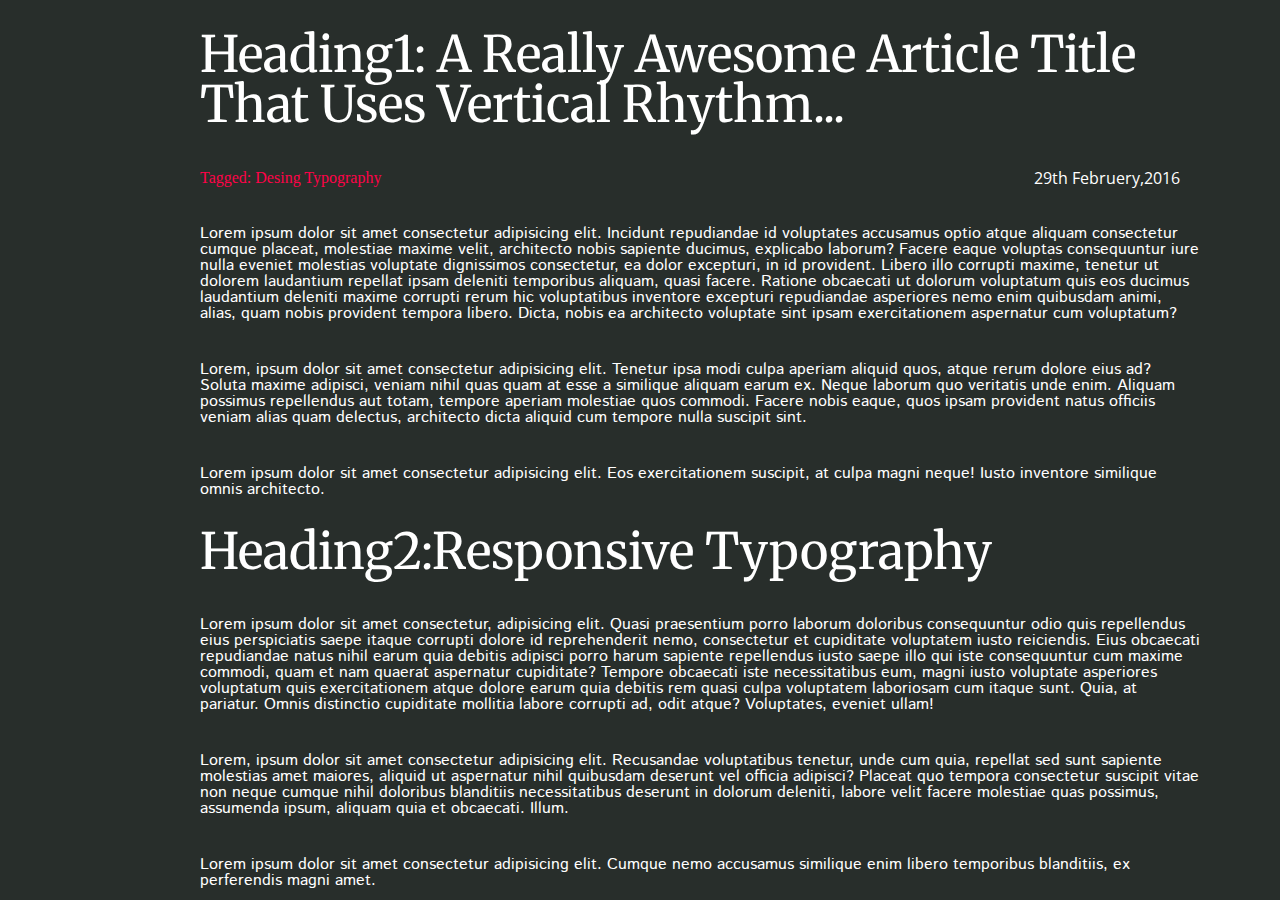
<file: block-BHaabs/index.html>
<!DOCTYPE html>
<html lang="en">
  <head>
    <meta charset="UTF-8" />
    <meta name="viewport" content="width=device-width, initial-scale=1.0" />
    <link rel="stylesheet" href="./assests/css/style.css" />
    <title>Typograpy</title>
    <link
      href="https://fonts.googleapis.com/css2?family=Merriweather:wght@400;700&family=Open+Sans&display=swap"
      rel="stylesheet"
    />
    <link
      href="https://fonts.googleapis.com/css2?family=Istok+Web&family=Merriweather:wght@400;700&family=Open+Sans&display=swap"
      rel="stylesheet"
    />
    <link
      href="https://fonts.googleapis.com/css2?family=Open+Sans:wght@600&display=swap"
      rel="stylesheet"
    />
  </head>

  <body>
    <main>
      <div class="container">
        <h1>
          Heading1: A Really Awesome Article Title That Uses Vertical Rhythm...
        </h1>
        <div class="box-1">
          <h2>Tagged: Desing Typography</h2>
          <h3>29th Februery,2016</h3>
        </div>
        <article>
          <section class="para-1">
            <p>
              Lorem ipsum dolor sit amet consectetur adipisicing elit. Incidunt
              repudiandae id voluptates accusamus optio atque aliquam
              consectetur cumque placeat, molestiae maxime velit, architecto
              nobis sapiente ducimus, explicabo laborum? Facere eaque voluptas
              consequuntur iure nulla eveniet molestias voluptate dignissimos
              consectetur, ea dolor excepturi, in id provident. Libero illo
              corrupti maxime, tenetur ut dolorem laudantium repellat ipsam
              deleniti temporibus aliquam, quasi facere. Ratione obcaecati ut
              dolorum voluptatum quis eos ducimus laudantium deleniti maxime
              corrupti rerum hic voluptatibus inventore excepturi repudiandae
              asperiores nemo enim quibusdam animi, alias, quam nobis provident
              tempora libero. Dicta, nobis ea architecto voluptate sint ipsam
              exercitationem aspernatur cum voluptatum?
            </p>
            <p>
              Lorem, ipsum dolor sit amet consectetur adipisicing elit. Tenetur
              ipsa modi culpa aperiam aliquid quos, atque rerum dolore eius ad?
              Soluta maxime adipisci, veniam nihil quas quam at esse a similique
              aliquam earum ex. Neque laborum quo veritatis unde enim. Aliquam
              possimus repellendus aut totam, tempore aperiam molestiae quos
              commodi. Facere nobis eaque, quos ipsam provident natus officiis
              veniam alias quam delectus, architecto dicta aliquid cum tempore
              nulla suscipit sint.
            </p>
            <p>
              Lorem ipsum dolor sit amet consectetur adipisicing elit. Eos
              exercitationem suscipit, at culpa magni neque! Iusto inventore
              similique omnis architecto.
            </p>
          </section>
          <h4>Heading2:Responsive Typography</h4>
          <section>
            <p>
              Lorem ipsum dolor sit amet consectetur, adipisicing elit. Quasi
              praesentium porro laborum doloribus consequuntur odio quis
              repellendus eius perspiciatis saepe itaque corrupti dolore id
              reprehenderit nemo, consectetur et cupiditate voluptatem iusto
              reiciendis. Eius obcaecati repudiandae natus nihil earum quia
              debitis adipisci porro harum sapiente repellendus iusto saepe illo
              qui iste consequuntur cum maxime commodi, quam et nam quaerat
              aspernatur cupiditate? Tempore obcaecati iste necessitatibus eum,
              magni iusto voluptate asperiores voluptatum quis exercitationem
              atque dolore earum quia debitis rem quasi culpa voluptatem
              laboriosam cum itaque sunt. Quia, at pariatur. Omnis distinctio
              cupiditate mollitia labore corrupti ad, odit atque? Voluptates,
              eveniet ullam!
            </p>
            <p>
              Lorem, ipsum dolor sit amet consectetur adipisicing elit.
              Recusandae voluptatibus tenetur, unde cum quia, repellat sed sunt
              sapiente molestias amet maiores, aliquid ut aspernatur nihil
              quibusdam deserunt vel officia adipisci? Placeat quo tempora
              consectetur suscipit vitae non neque cumque nihil doloribus
              blanditiis necessitatibus deserunt in dolorum deleniti, labore
              velit facere molestiae quas possimus, assumenda ipsum, aliquam
              quia et obcaecati. Illum.
            </p>
            <p>
              Lorem ipsum dolor sit amet consectetur adipisicing elit. Cumque
              nemo accusamus similique enim libero temporibus blanditiis, ex
              perferendis magni amet.
            </p>
          </section>
        </article>
      </div>
    </main>
  </body>
</html>
</file>
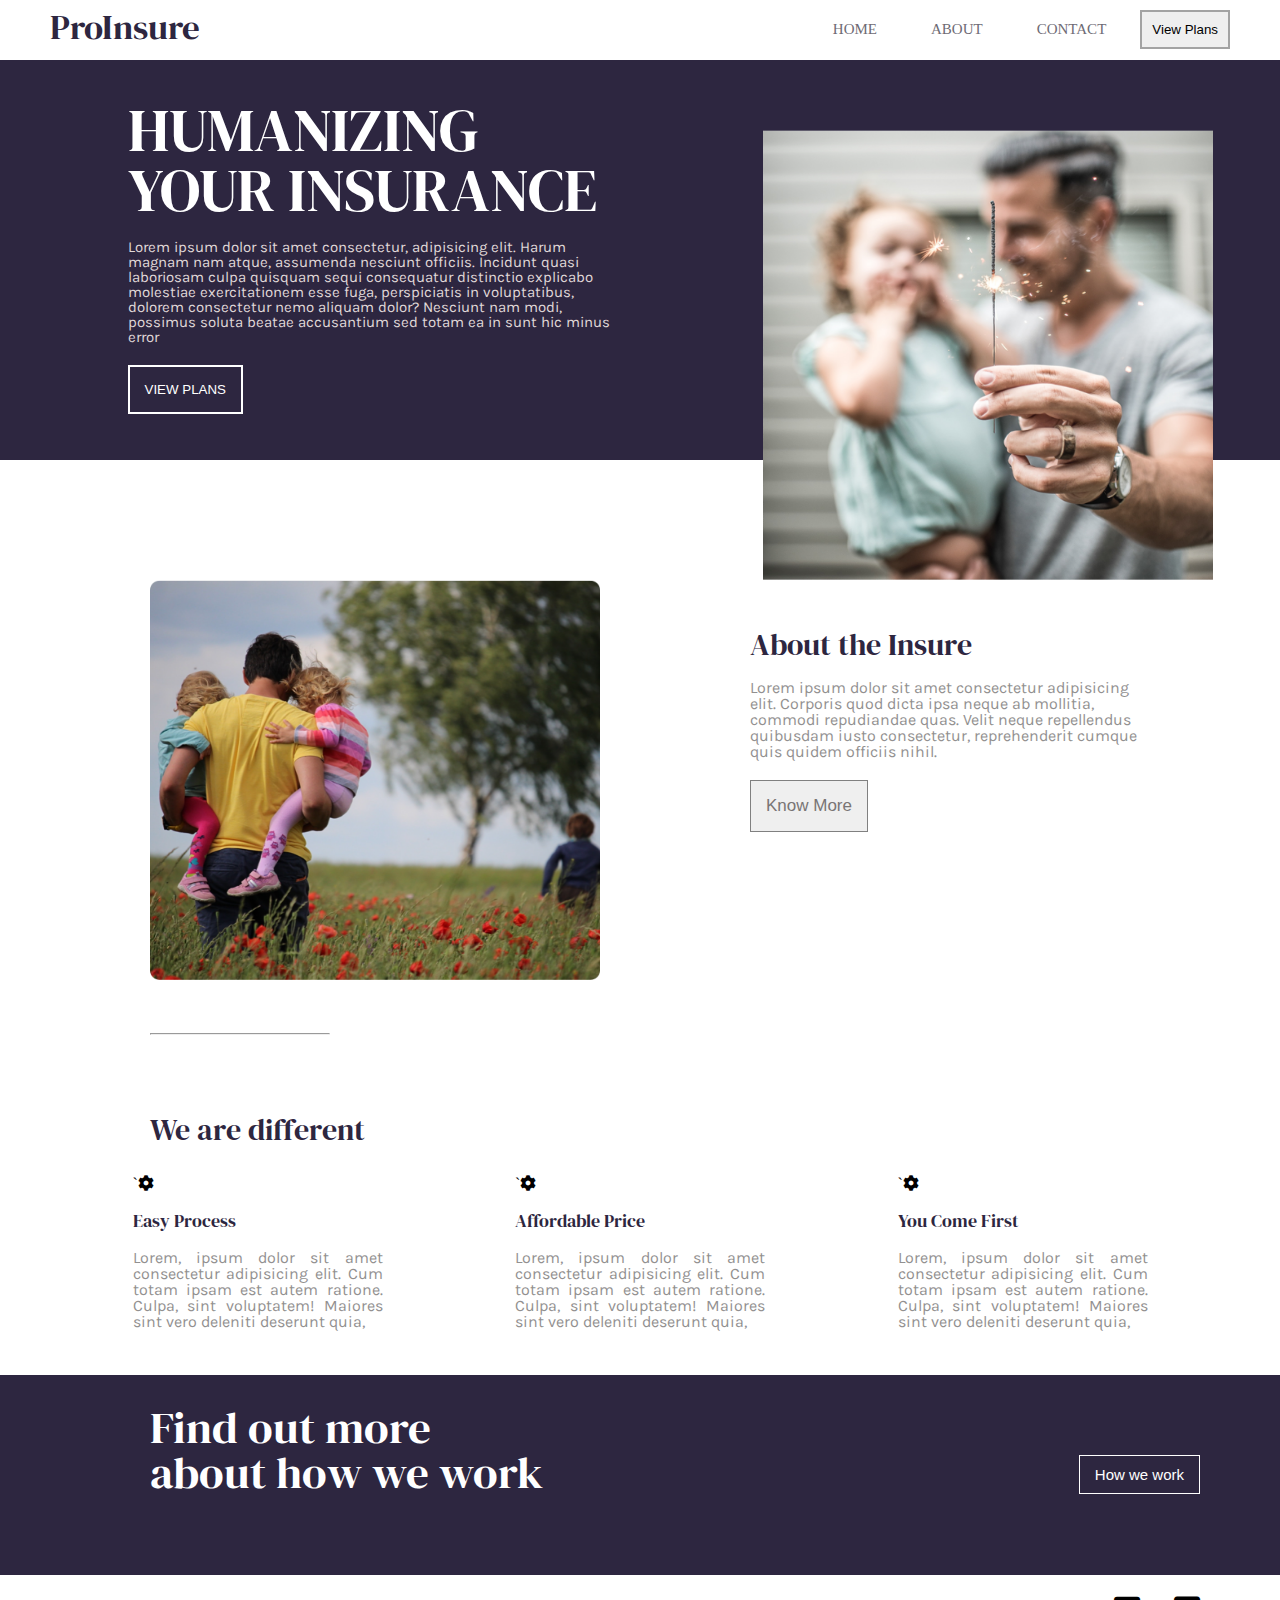
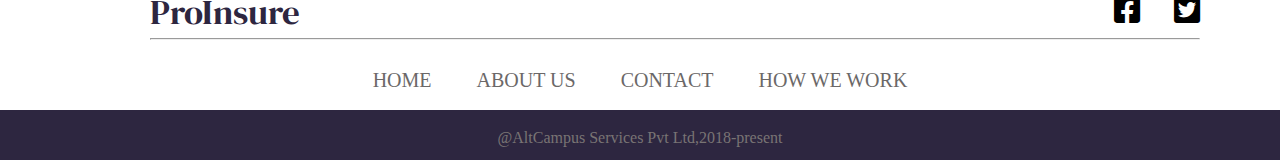
<file: block-BHaabt/index.html>
<!DOCTYPE html>
<html lang="en">
  <head>
    <meta charset="UTF-8" />
    <meta name="viewport" content="width=device-width, initial-scale=1.0" />
    <link rel="stylesheet" href="./assets/css/style.css" />
    <title>Typography 2</title>
    <link rel="stylesheet" href="./css/all.min.css" />
    <link
      href="https://fonts.googleapis.com/css2?family=DM+Serif+Display&display=swap"
      rel="stylesheet"
    />
    <link
      href="https://fonts.googleapis.com/css2?family=DM+Serif+Display&family=Karla&display=swap"
      rel="stylesheet"
    />
  </head>
  <body>
    <main>
      <header class="head-flex">
        <div class="text">
          <h1>ProInsure</h1>
        </div>

        <nav class="navigation">
          <a href="index.html">HOME</a>
          <a href="about.html">ABOUT</a>
          <a href="contact.html">CONTACT</a>
          <button class="button-tag">View Plans</button>
        </nav>
      </header>

      <section class="hero">
        <div class="box-1">
          <div>
            <h2>HUMANIZING YOUR INSURANCE</h2>
          </div>
          <div class="para">
            <p>
              Lorem ipsum dolor sit amet consectetur, adipisicing elit. Harum
              magnam nam atque, assumenda nesciunt officiis. Incidunt quasi
              laboriosam culpa quisquam sequi consequatur distinctio explicabo
              molestiae exercitationem esse fuga, perspiciatis in voluptatibus,
              dolorem consectetur nemo aliquam dolor? Nesciunt nam modi,
              possimus soluta beatae accusantium sed totam ea in sunt hic minus
              error
            </p>
          </div>
          <button class="button-tag-2">VIEW PLANS</button>
        </div>
        <div class="box-2">
          <img src="./assets/01.png" alt="1" width="450px" height="450px" />
        </div>
      </section>
      <section class="box-3">
        <div class="image-2">
          <img src="./assets/02.png" alt="2" width="450px " height="400px" />
        </div>
        <div class="box-4">
          <div>
            <h3>About the Insure</h3>
          </div>
          <div class="para-2">
            <p>
              Lorem ipsum dolor sit amet consectetur adipisicing elit. Corporis
              quod dicta ipsa neque ab mollitia, commodi repudiandae quas. Velit
              neque repellendus quibusdam iusto consectetur, reprehenderit
              cumque quis quidem officiis nihil.
            </p>
          </div>
          <button class="button-tag-3">Know More</button>
        </div>
      </section>
      <div class="hr-1">
        <hr/>
      </div>
     
      <section class="section-5">
        <h5>We are different</h5>
      </section>
      <div class="parent">
        <div class="point">
          <div>`<i class="fas fa-cog"></i></div>
          <div>
            <h4>Easy Process</h4>
          </div>
          <div class="para-5">
            <p>
              Lorem, ipsum dolor sit amet consectetur adipisicing elit. Cum
              totam ipsam est autem ratione. Culpa, sint voluptatem! Maiores
              sint vero deleniti deserunt quia,
            </p>
          </div>
        </div>
        <div class="point">
          <div>`<i class="fas fa-cog"></i></div>
          <div>
            <h4>Affordable Price</h4>
          </div>
          <div class="para-5">
            <p>
              Lorem, ipsum dolor sit amet consectetur adipisicing elit. Cum
              totam ipsam est autem ratione. Culpa, sint voluptatem! Maiores
              sint vero deleniti deserunt quia,
            </p>
          </div>
        </div>
        <div class="point">
          <div>`<i class="fas fa-cog"></i></div>
          <div>
            <h4>You Come First</h4>
          </div>
          <div class="para-5">
            <p>
              Lorem, ipsum dolor sit amet consectetur adipisicing elit. Cum
              totam ipsam est autem ratione. Culpa, sint voluptatem! Maiores
              sint vero deleniti deserunt quia,
            </p>
          </div>
        </div>
      </div>
      <section>
        <div class="last-box">
          <div class="last-box-1">
            <h5>Find out more about how we work</h5>
          </div>
          <div>
            <button class="button-tag-4">How we work</button>
          </div>
        </div>
      </section>
      <div class="big-text">
        <div class="text-1">
          <h1>ProInsure</h1>
        </div>
        <div class="icon">
          <div class="icons-1">
            <i class="fab fa-facebook-square"></i>
          </div>
          <div class="icons-2">
            <i class="fab fa-twitter-square"></i>
          </div>
        </div>
        
      </div>
      <div class="hr-2">
        <hr>
      </div>
      <nav class="nav-2">
        <a href="index.html">HOME</a>
        <a href="about us.html">ABOUT US</a>
        <a href="contact.html">CONTACT</a>
        <a href="how we work.html">HOW WE WORK</a>
      </nav>
    </main>
    <footer><h6>@AltCampus Services Pvt Ltd,2018-present</h6></footer>
  </body>
</html>
</file>
<file: block-BHaabs/assests/css/style.css>
/* http://meyerweb.com/eric/tools/css/reset/ 
   v2.0 | 20110126
   License: none (public domain)
*/

html,
body,
div,
span,
applet,
object,
iframe,
h1,
h2,
h3,
h4,
h5,
h6,
p,
blockquote,
pre,
a,
abbr,
acronym,
address,
big,
cite,
code,
del,
dfn,
em,
img,
ins,
kbd,
q,
s,
samp,
small,
strike,
strong,
sub,
sup,
tt,
var,
b,
u,
i,
center,
dl,
dt,
dd,
ol,
ul,
li,
fieldset,
form,
label,
legend,
table,
caption,
tbody,
tfoot,
thead,
tr,
th,
td,
article,
aside,
canvas,
details,
embed,
figure,
figcaption,
footer,
header,
hgroup,
menu,
nav,
output,
ruby,
section,
summary,
time,
mark,
audio,
video {
  margin: 0;
  padding: 0;
  border: 0;
  font-size: 100%;
  font: inherit;
  vertical-align: baseline;
}
/* HTML5 display-role reset for older browsers */
article,
aside,
details,
figcaption,
figure,
footer,
header,
hgroup,
menu,
nav,
section {
  display: block;
}
body {
  line-height: 1;
}
ol,
ul {
  list-style: none;
}
blockquote,
q {
  quotes: none;
}
blockquote:before,
blockquote:after,
q:before,
q:after {
  content: "";
  content: none;
}
table {
  border-collapse: collapse;
  border-spacing: 0;
}
/* My CSS */
body {
  background-color: #282e2b;
}

.container {
  height: 750px;
  width: 1000px;
  background-color: #282e2b;
  margin-left: 200px;
  margin-bottom: 20px;
  margin-top: 30px;
}
h1 {
  font-size: 50px;
  color: white;
  font-family: "Merriweather", serif;
}
.box-1 {
  padding-top: 40px;
}
h2 {
  color:#FF0248;
}
h3 {
  color: white;
  padding-right: 20px;
  font-family: 'Open Sans', sans-serif;
}
.box-1 {
  display: flex;
  justify-content: space-between;
}
p {
  margin-top: 40px;
  color: white;
  font-family: 'Istok Web', sans-serif;
}
h4 {
  font-size: 50px;
  padding-top: 29px;
  color: white;
  font-family: 'Merriweather', serif;
}
</file>
<file: block-BHaabt/assets/css/style.css>
/* http://meyerweb.com/eric/tools/css/reset/ 
   v2.0 | 20110126
   License: none (public domain)
*/

html,
body,
div,
span,
applet,
object,
iframe,
h1,
h2,
h3,
h4,
h5,
h6,
p,
blockquote,
pre,
a,
abbr,
acronym,
address,
big,
cite,
code,
del,
dfn,
em,
img,
ins,
kbd,
q,
s,
samp,
small,
strike,
strong,
sub,
sup,
tt,
var,
b,
u,
i,
center,
dl,
dt,
dd,
ol,
ul,
li,
fieldset,
form,
label,
legend,
table,
caption,
tbody,
tfoot,
thead,
tr,
th,
td,
article,
aside,
canvas,
details,
embed,
figure,
figcaption,
footer,
header,
hgroup,
menu,
nav,
output,
ruby,
section,
summary,
time,
mark,
audio,
video {
  margin: 0;
  padding: 0;
  border: 0;
  font-size: 100%;
  font: inherit;
  vertical-align: baseline;
}
/* HTML5 display-role reset for older browsers */
article,
aside,
details,
figcaption,
figure,
footer,
header,
hgroup,
menu,
nav,
section {
  display: block;
}
body {
  line-height: 1;
}
ol,
ul {
  list-style: none;
}
blockquote,
q {
  quotes: none;
}
blockquote:before,
blockquote:after,
q:before,
q:after {
  content: "";
  content: none;
}
table {
  border-collapse: collapse;
  border-spacing: 0;
}
/* my css */
header {
  height: 50px;
}
.text h1 {
  font-size: 35px;
  padding-left: 50px;
  color: #2d2640;
  font-family: "DM Serif Display", serif;
}
.navigation a {
  font-size: 15px;
  padding-left: 20px;
  padding-right: 30px;
  text-decoration: none;
  color: #6e6b74;
}
.button-tag {
  padding: 10px;
  margin-right: 50px;
  border: solid 2px rgb(163, 163, 163);
}
.head-flex {
  display: flex;
  justify-content: space-between;
  padding-top: 10px;
}
.hero {
  height: 400px;
  background-color: #2d2640;
}

.box-1 {
  width: 500px;
  height: 200px;
  color: white;
  padding-left: 60px;
}
h2 {
  font-family: "DM Serif Display", serif;
  font-size: 60px;
  padding-bottom: 20px;
  padding-top: 40px;
}
.para {
  padding-bottom: 20px;
  font-family: "Karla", sans-serif;
  font-size: 15px;
  color: rgb(224, 217, 217);
}
.button-tag-2 {
  background-color: #2d2640;
  border: solid 2px white;
  color: white;
  padding: 15px;
}
.hero {
  display: flex;
  justify-content: space-around;
}
img {
  padding-top: 70px;
}
.image-2 {
  padding-top: 50px;
  padding-left: 150px;
}
h3 {
  font-size: 30px;
  padding-top: 20px;
  padding-bottom: 20px;
  font-family: "DM Serif Display", serif;
  color: #2d2640;
}
.para-2 {
  padding-bottom: 20px;
  font-family: "Karla", sans-serif;
  color: rgb(146, 144, 144);
}

.box-4 {
  width: 400px;
  padding-top: 150px;
  padding-right: 130px;
}
.box-3 {
  display: flex;
  justify-content: space-between;
}
.button-tag-3 {
  padding: 15px;
  font-size: 17px;
  border: solid 1.5px gray;
  color: rgb(121, 117, 117);
}
.hr-1 {
  margin-left: 150px;
  margin-right: 950px;
  margin-top: 50px;
  margin-bottom: 50px;
}
.section-5 h5 {
  font-size: 30px;
  font-family: "DM Serif Display", serif;
  color: #2d2640;
  padding-left: 150px;
  padding-bottom: 30px;
}
h4 {
  padding-top: 20px;
  padding-bottom: 20px;
  font-family: "DM Serif Display", serif;
  color: #2d2640;
  font-size: 18px;
}
.point {
  width: 250px;
  height: 200px;
  text-align: justify;
}
.parent {
  display: flex;
  justify-content: space-evenly;
}
.para-5{
  font-family: "Karla", sans-serif;
  color: rgb(146, 144, 144);
}
.last-box{
  height: 200px;
  background-color: #2d2640;
  margin-bottom: 20px;
}
h5{
  padding-top: 30px;
  color: white;
  padding-bottom: 30px;
  font-size: 45px;
  padding-left: 100px;
  font-family: "DM Serif Display", serif;
  
}
.button-tag-4{
  padding-left: 15px;
  padding-right: 15px;
  padding-top: 10px;
  padding-bottom: 10px;
  font-size: 15px;
  color: white;
  margin: 80px;

  background-color: #2d2640 ;
  border: solid 1px white;
}
.last-box{
  display: flex;
  justify-content: space-between;
}
.last-box-1{
  width: 500px;
  margin-left: 50px;
  
}
.text-1{
  font-size: 35px;
  padding-left: 100px;
  color: #2d2640;
  font-family: "DM Serif Display", serif;


}
.text-1 h1{
  padding-left: 50px;
}
.icons-1{
  box-sizing: border-box;
  display: inline-block;
  padding-right: 30px;
  font-size: 30px;
}
.icons-2{
  box-sizing: border-box;
  display: inline-block;
  font-size: 30px;
  padding-right: 80px;
}
.big-text{
  display: flex;
  justify-content: space-between;
}
.hr-2{
  margin-left: 150px;
  margin-right: 80px;
  margin-bottom: 30px;
}
.nav-2{
  text-align: center;
  font-size: 20px;
  padding-bottom: 20px;
  
}
.nav-2 a{
  text-decoration: none;
  color: rgb(107, 104, 104);
  margin: 20px;
  
}
footer h6{
  color: rgb(121, 116, 116);
  text-align: center;
  padding: 20px;
}
footer{
  height: 50px;
  background-color: #2d2640;
}
</file>
